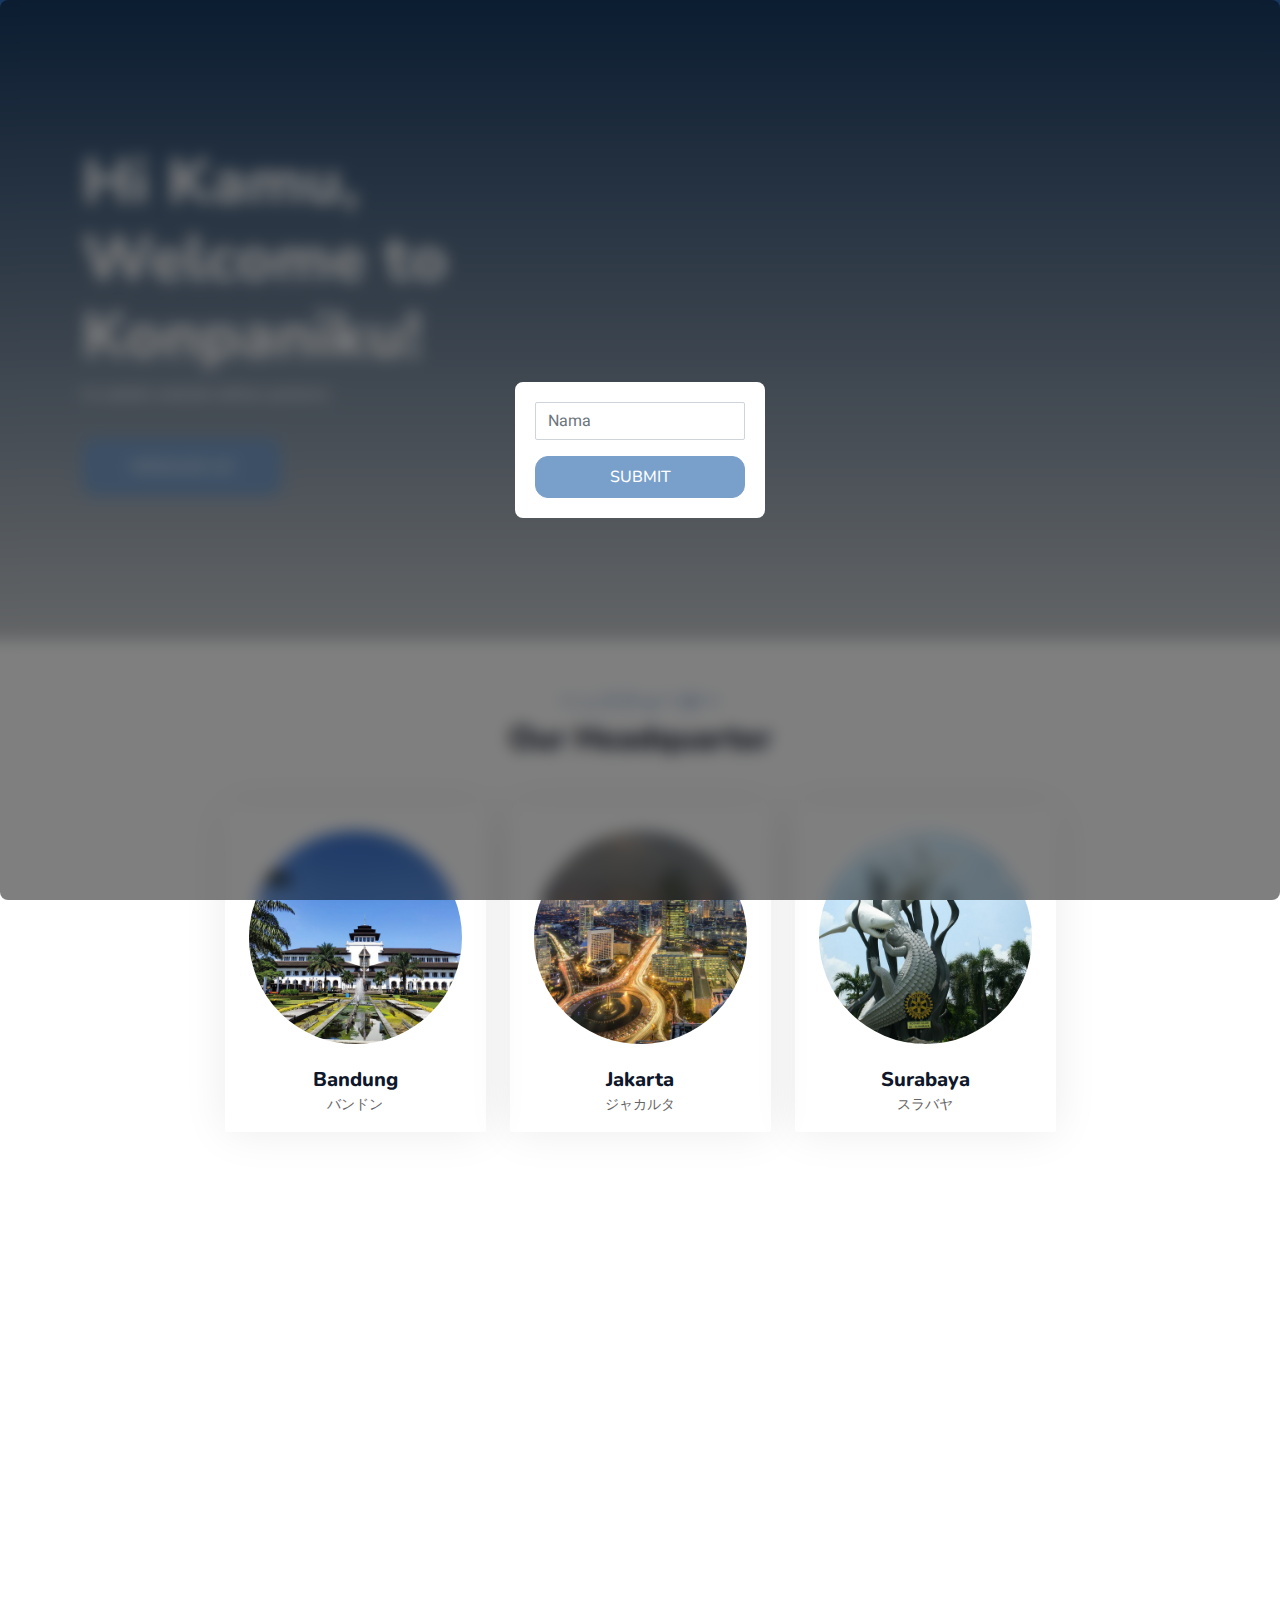
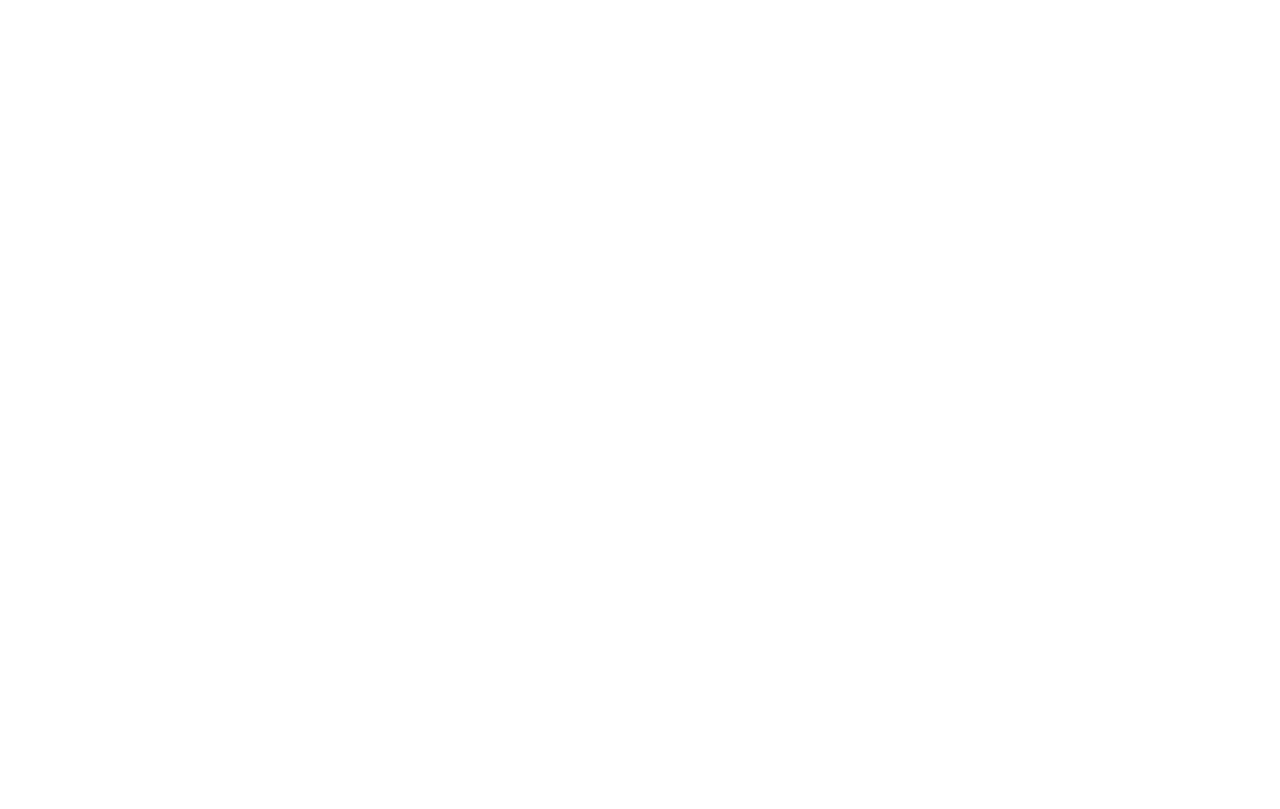
<file: index.html>
<!DOCTYPE html>
<html lang="en">

<head>
    <meta charset="utf-8">
    <title>KonpaniKu | コンパニックー</title>
    <meta content="width=device-width, initial-scale=1.0" name="viewport">
    <meta content="" name="keywords">
    <meta content="" name="description">

    <!-- Favicon -->
    <link href="img/favicon.ico" rel="icon">

    <!-- Google Web Fonts -->
    <link rel="preconnect" href="https://fonts.googleapis.com">
    <link rel="preconnect" href="https://fonts.gstatic.com" crossorigin>
    <link href="https://fonts.googleapis.com/css2?family=Heebo:wght@400;500;600&family=Nunito:wght@600;700;800&family=Pacifico&display=swap" rel="stylesheet">

    <!-- Icon Font Stylesheet -->
    <link href="https://cdnjs.cloudflare.com/ajax/libs/font-awesome/6.4.0/css/all.min.css" rel="stylesheet">
    <link href="https://cdn.jsdelivr.net/npm/bootstrap-icons@1.4.1/font/bootstrap-icons.css" rel="stylesheet">

    <!-- Libraries Stylesheet -->
    <link href="lib/animate/animate.min.css" rel="stylesheet">
    <link href="lib/owlcarousel/assets/owl.carousel.min.css" rel="stylesheet">
    <link href="lib/tempusdominus/css/tempusdominus-bootstrap-4.min.css" rel="stylesheet" />

    <!-- Customized Bootstrap Stylesheet -->
    <link href="css/bootstrap.min.css" rel="stylesheet">

    <!-- Template Stylesheet -->
    <link href="css/style.css" rel="stylesheet">
</head>

<body id="popup-page">
    <div class="container-xxl bg-white p-0">
        <div class="popup" id="popup">
            <div class="popup-content">
                <div class="mb-2">
                    <input type="text" class="form-control" id="nameInput" placeholder="Nama" required="required" onkeydown="handleKeyDown(event)">
                </div>
                <p id="error" class="error-message"></p>
                <button class="btn btn-primary w-100 py-2" style="transition: 0s;" type="submit" onclick="closePopup()">Submit</button>
            </div>
        </div>
        <!-- Spinner Start -->
        <div id="spinner" class="show bg-white position-fixed translate-middle w-100 vh-100 top-50 start-50 d-flex align-items-center justify-content-center">
            <div class="spinner-border text-primary" style="width: 3rem; height: 3rem;" role="status">
                <span class="sr-only">Loading...</span>
            </div>
        </div>
        <!-- Spinner End -->

        <!-- Navbar & Hero Start -->
        <div class="container-xxl position-relative p-0">
            <nav class="navbar navbar-expand-lg navbar-dark bg-dark px-4 px-lg-5 py-3 py-lg-0" id="navbar">
                <a href="" class="navbar-brand p-0">
                    <h1 class="text-primary m-0"><i class="fa-sharp fa-solid fa-building m-3"></i>Konpaniku</h1>
                </a>
                <button class="navbar-toggler" type="button" data-bs-toggle="collapse" data-bs-target="#navbarCollapse">
                    <span class="fa fa-bars"></span>
                </button>
                <div class="collapse navbar-collapse" id="navbarCollapse">
                    <div class="navbar-nav ms-auto py-0 pe-4">
                        <a href="index.html" class="nav-item nav-link active">Home</a>
                        <a href="profile.html" class="nav-item nav-link">Our Profile</a>
                        <a href="#" class="nav-item nav-link">Portfolio</a>
                    </div>
                    <a href="#message" class="btn btn-primary py-2 px-4" style="border-radius: 8px; ">Message Us</a>
                </div>
            </nav>

            <div class="container-xxl py-5 bg-dark hero-header mb-5">
                <div class="container my-5 py-5">
                    <div class="row align-items-center g-5">
                        <div class="col-lg-6 text-center text-lg-start">
                            <h1 class="display-3 text-white animated slideInLeft">Hi <span id="output">Kamu</span>,<br>Welcome to Konpaniku!</h1>
                            <p class="text-white animated slideInLeft mb-4 pb-2">Ini adalah website latihan pertama</p>
                            <a href="#message" class="btn btn-primary py-sm-3 px-sm-5 me-3 animated slideInLeft">Message Us</a>
                        </div>
                    </div>
                </div>
            </div>
        </div>
        <!-- Navbar & Hero End -->

        <!-- Headquarter -->
        <div class="container-xxl pb-3">
            <div class="container">
                <div class="text-center wow fadeInUp" data-wow-delay="0.1s">
                    <h5 class="ff-secondary text-center text-primary">ヘッドクォーター</h5>
                    <h2 class="mb-5">Our Headquarter</h2>
                </div>
                <div class="row g-4 justify-content-center">
                    <div class="col-lg-3 col-md-6 wow fadeInUp" data-wow-delay="0.1s">
                        <div class="team-item text-center rounded overflow-hidden">
                            <div class="rounded-circle overflow-hidden m-4">
                                <img class="img-fluid" src="img/bandung.png" alt="">
                            </div>
                            <h5 class="mb-0">Bandung</h5>
                            <small>バンドン</small>
                            <div class="d-flex justify-content-center mt-3">
                                <a class="btn btn-square btn-primary mx-1" href="#"><i class="fa-solid fa-map-location-dot"></i></a>
                                <a class="btn btn-square btn-primary mx-1" href="#"><i class="fa-brands fa-whatsapp"></i></a>
                                <a class="btn btn-square btn-primary mx-1" href="#"><i class="fa-solid fa-envelope"></i></a>
                            </div>
                        </div>
                    </div>
                    <div class="col-lg-3 col-md-6 wow fadeInUp" data-wow-delay="0.3s">
                        <div class="team-item text-center rounded overflow-hidden">
                            <div class="rounded-circle overflow-hidden m-4">
                                <img class="img-fluid" src="img/jakarta.png" alt="">
                            </div>
                            <h5 class="mb-0">Jakarta</h5>
                            <small>ジャカルタ</small>
                            <div class="d-flex justify-content-center mt-3">
                                <a class="btn btn-square btn-primary mx-1" href="#"><i class="fa-solid fa-map-location-dot"></i></a>
                                <a class="btn btn-square btn-primary mx-1" href="#"><i class="fa-brands fa-whatsapp"></i></a>
                                <a class="btn btn-square btn-primary mx-1" href="#"><i class="fa-solid fa-envelope"></i></a>
                            </div>
                        </div>
                    </div>
                    <div class="col-lg-3 col-md-6 wow fadeInUp" data-wow-delay="0.5s">
                        <div class="team-item text-center rounded overflow-hidden">
                            <div class="rounded-circle overflow-hidden m-4">
                                <img class="img-fluid" src="img/surabaya.png" alt="">
                            </div>
                            <h5 class="mb-0">Surabaya</h5>
                            <small>スラバヤ</small>
                            <div class="d-flex justify-content-center mt-3">
                                <a class="btn btn-square btn-primary mx-1" href="#"><i class="fa-solid fa-map-location-dot"></i></a>
                                <a class="btn btn-square btn-primary mx-1" href="#"><i class="fa-brands fa-whatsapp"></i></a>
                                <a class="btn btn-square btn-primary mx-1" href="#"><i class="fa-solid fa-envelope"></i></a>
                            </div>
                        </div>
                    </div>
                </div>
            </div>
        </div>
        <!-- Headquarter End -->

        <!-- Message Us Start -->
        <div class="container-xxl py-5 px-0 wow fadeInUp" data-wow-delay="0.1s" id="message">
            <div class="row g-0">
                <div class=" bg-dark d-flex align-items-center justify-content-center">
                    <div class="col-md-6 p-5 wow fadeInUp text-center" data-wow-delay="0.2s">
                        <h5 class="ff-secondary text-center text-primary">メッセージ</h5>
                        <h2 class="text-white mb-4">Message Us</h2>
                        <form onsubmit="submitForm(event)">
                            <div class="row g-3">
                                <div class="col-md-12">
                                    <div class="form-floating">
                                        <input type="text" class="form-control" id="name" placeholder="Nama" required="required">
                                        <label for="name">Nama</label>
                                    </div>
                                </div>
 
                                <div class="col-md-6">
                                    <div class="form-floating date" id="date3" data-target-input="nearest">
                                        <input type="date" class="form-control datetimepicker-input" id="date" placeholder="Tanggal Lahir" required="required"/>
                                        <label for="datetime">Tanggal Lahir</label>
                                    </div>
                                </div>
                                <div class="col-md-6">
                                    <div class="form-floating">
                                        <select class="form-select" id="select1" required>
                                            <option value="" selected disabled>Pilih...</option>
                                            <option value="Laki-laki">Laki-laki</option>
                                            <option value="Perempuan">Perempuan</option>
                                        </select>
                                        <label for="select1">Jenis Kelamin</label>
                                    </div>
                                </div>
                                <div class="col-12">
                                    <div class="form-floating">
                                        <textarea class="form-control" id="input-message" placeholder="Pesan" style="height: 100px"></textarea>
                                        <label for="message">Pesan</label>
                                    </div>
                                </div>
                                <div class="col-12">
                                    <button class="btn btn-primary w-100 py-2" type="submit">Submit</button>
                                </div>
                            </div>
                        </form>
                    </div>
                </div>
            </div>
        </div>
        <!-- Message Us Start -->   

        <!-- Testimonial Start -->
        <div class="container-xxl py-5 wow fadeInUp" data-wow-delay="0.1s">
            <div class="container">
                <div class="text-center">
                    <h5 class="ff-secondary text-center text-primary">テスティモーニアル</h5>
                    <h2 class="mb-5">What People Say</h2>
                </div>
                <div class="owl-carousel testimonial-carousel">
                    <div class="testimonial-item bg-transparent border rounded p-4">
                        <i class="fa fa-quote-left fa-2x text-primary mb-3"></i>
                        <p><span id="output-message">Your message will be displayed here.</span></p>
                        <div class="d-flex align-items-center">
                            <div class="ps-3">
                                <h5 class="mb-1"><span id="output-name"></span></h5>
                                <small><span id="output-gender"></span></small>
                            </div>
                        </div>
                    </div>
                    <div class="testimonial-item bg-transparent border rounded p-4">
                        <i class="fa fa-quote-left fa-2x text-primary mb-3"></i>
                        <p>Lorem ipsum dolor sit amet, consectetur adipiscing elit, sed do eiusmod tempor incididunt ut labore et dolore magna aliqua.</p>
                        <div class="d-flex align-items-center">
                            <div class="ps-3">
                                <h5 class="mb-1">Amelia (24)</h5>
                                <small>Perempuan</small>
                            </div>
                        </div>
                    </div>
                    <div class="testimonial-item bg-transparent border rounded p-4">
                        <i class="fa fa-quote-left fa-2x text-primary mb-3"></i>
                        <p>Ultricies tristique nulla aliquet enim tortor. Maecenas pharetra convallis posuere morbi leo urna molestie at.</p>
                        <div class="d-flex align-items-center">
                            <div class="ps-3">
                                <h5 class="mb-1">Marwan (32)</h5>
                                <small>Laki-laki</small>
                            </div>
                        </div>
                    </div>
                    <div class="testimonial-item bg-transparent border rounded p-4">
                        <i class="fa fa-quote-left fa-2x text-primary mb-3"></i>
                        <p>Nam at lectus urna duis convallis convallis tellus id interdum. Adipiscing tristique risus nec feugiat in fermentum posuere.</p>
                        <div class="d-flex align-items-center">
                            <div class="ps-3">
                                <h5 class="mb-1">Intan (19)</h5>
                                <small>Perempuan</small>
                            </div>
                        </div>
                    </div>
                </div>
            </div>
        </div>
        <!-- Testimonial End -->

        <!-- Footer Start -->
        <div class="container-fluid bg-dark text-light footer wow fadeIn" data-wow-delay="0.1s">
            <div class="container py-2 text-center">
                <h5 class="ff-secondary text-center text-primary mb-2">コンタクト</h5>
                <p class="mb-2">Reach me out!</p>
                <div class="d-flex pt-0 justify-content-center">
                    <a class="btn btn-outline-light btn-social" href="mailto:lighterland@gmail.com"><i class="fa-solid fa-envelope"></i></a>
                    <a class="btn btn-outline-light btn-social" href="https://www.linkedin.com/in/barklight/" target="_blank"><i class="fa-brands fa-linkedin"></i></a>
                </div>
            </div>
        </div>
        <!-- Footer End -->


    </div>

    <!-- JavaScript Libraries -->
    <script src="https://code.jquery.com/jquery-3.4.1.min.js"></script>
    <script src="https://cdn.jsdelivr.net/npm/bootstrap@5.0.0/dist/js/bootstrap.bundle.min.js"></script>
    <script src="lib/wow/wow.min.js"></script>
    <script src="lib/easing/easing.min.js"></script>
    <script src="lib/waypoints/waypoints.min.js"></script>
    <script src="lib/counterup/counterup.min.js"></script>
    <script src="lib/owlcarousel/owl.carousel.min.js"></script>
    <script src="lib/tempusdominus/js/moment.min.js"></script>
    <script src="lib/tempusdominus/js/moment-timezone.min.js"></script>
    <script src="lib/tempusdominus/js/tempusdominus-bootstrap-4.min.js"></script>

    <!-- Template Javascript -->
    <script src="js/main.js"></script>

    <script>
    function submitForm(event){
        event.preventDefault(); // Prevent form submission
        
        var name = document.getElementById('name').value;
        var date = document.getElementById('date').value;
        var gender = document.getElementById('select1').value;
        var message = document.getElementById('input-message').value;

        var today = new Date();
        var birthDate = new Date(date);
        var age = today.getFullYear() - birthDate.getFullYear();
        var monthDiff = today.getMonth() - birthDate.getMonth();
        if (monthDiff < 0 || (monthDiff === 0 && today.getDate() < birthDate.getDate())) {
            age--;
        }
        
        document.getElementById('output-name').textContent = name + ' (' + age + ')';
        document.getElementById('output-gender').innerHTML = gender
        document.getElementById('output-message').innerHTML = message
    }
    document.addEventListener('DOMContentLoaded', function() {
        var popup = document.getElementById('popup');

        // Check if the popup has been shown before
        var hasShownPopup = localStorage.getItem('hasShownPopup');
        if (!hasShownPopup) {
            popup.classList.add('show-popup');
            document.body.style.overflow = 'hidden'; // Disable scrolling on the body
        }
    });

    function handleKeyDown(event) {
        if (event.key === 'Enter') {
            event.preventDefault(); // Prevent form submission
            closePopup(); // Call the closePopup function
        }
    }

    function closePopup(){

        var nameInput = document.getElementById('nameInput').value;
        document.getElementById('output').innerHTML = nameInput;

        if (nameInput === '') {
            document.getElementById('error').textContent = 'Please enter your name.';
        } else {
            popup.classList.add("close-popup");
            document.getElementById('navbar').style.visibility = 'visible';
            document.body.style.overflow = 'visible'

        }

    }


    </script>


</body>
</html>
</file>
<file: css/style.css>
:root {
    --primary: #799FCB;
    --light: #F1F8FF;
    --dark: rgba(15, 23, 43, .8);
}

body#popup-page {
    overflow: hidden;
}

body#popup-page .navbar {
    visibility: hidden;
}

body#popup-page .error-message {
    color: red;
    margin-top: 5px;
}


.popup {
    display: flex;
    align-items: center;
    justify-content: center;
    position: fixed;
    top: 0;
    left: 0;
    width: 100%;
    height: 100%;
    background-color: rgba(0, 0, 0, 0.5);
    z-index: 999;
    backdrop-filter: blur(8px);
    visibility: visible;
    padding: 20px;
    border-radius: 8px;
    text-align: center;
}

.close-popup {
    visibility: hidden;
}

.popup-content {
    background-color: #fff;
    padding: 20px;
    border-radius: 8px;
    text-align: center;
}

.ff-secondary {
    font-family: 'Pacifico', cursive;
}

.fw-medium {
    font-weight: 600 !important;
}

.fw-semi-bold {
    font-weight: 700 !important;
}

.back-to-top {
    position: fixed;
    display: none;
    right: 45px;
    bottom: 45px;
    z-index: 99;
}

#spinner {
    opacity: 0;
    visibility: hidden;
    transition: opacity .5s ease-out, visibility 0s linear .5s;
    z-index: 99999;
}

#spinner.show {
    transition: opacity .5s ease-out, visibility 0s linear 0s;
    visibility: visible;
    opacity: 1;
}

.btn {
    font-family: 'Nunito', sans-serif;
    font-weight: 500;
    text-transform: uppercase;
    transition: .5s;
    border-radius: 13px;
}

.btn.btn-primary,
.btn.btn-secondary {
    color: #FFFFFF;

}

.btn-square {
    width: 38px;
    height: 38px;
}

.btn-sm-square {
    width: 32px;
    height: 32px;
}

.btn-lg-square {
    width: 48px;
    height: 48px;
}

.btn-square,
.btn-sm-square,
.btn-lg-square {
    padding: 0;
    display: flex;
    align-items: center;
    justify-content: center;
    font-weight: normal;
    border-radius: 2px;
}


.navbar-dark .navbar-nav .nav-link {
    position: relative;
    margin-left: 25px;
    padding: 35px 0;
    font-size: 15px;
    color: var(--light) !important;
    text-transform: uppercase;
    font-weight: 500;
    outline: none;
    transition: .5s;
}

.sticky-top.navbar-dark .navbar-nav .nav-link {
    padding: 20px 0;
}

.navbar-dark .navbar-nav .nav-link:hover,
.navbar-dark .navbar-nav .nav-link.active {
    color: var(--primary) !important;
}

.navbar-dark .navbar-brand img {
    max-height: 60px;
    transition: .5s;
}

.sticky-top.navbar-dark .navbar-brand img {
    max-height: 45px;
}

@media (max-width: 991.98px) {
    .sticky-top.navbar-dark {
        position: relative;
    }

    .navbar-dark .navbar-collapse {
        margin-top: 15px;
        border-top: 1px solid rgba(255, 255, 255, .1)
    }

    .navbar-dark .navbar-nav .nav-link,
    .sticky-top.navbar-dark .navbar-nav .nav-link {
        padding: 10px 0;
        margin-left: 0;
    }

    .navbar-dark .navbar-brand img {
        max-height: 45px;
    }
}

@media (min-width: 992px) {
    .navbar-dark {
        position: absolute;
        width: 100%;
        top: 0;
        left: 0;
        z-index: 999;
        background: transparent !important;
    }
    
    .sticky-top.navbar-dark {
        position: fixed;
        background: var(--dark) !important;
    }
}


.hero-header {
    background: linear-gradient(rgba(21, 59, 103, .9), rgba(238, 241, 240, .8)), url(https://media.timeout.com/images/105949749/image.jpg);
    background-position: center center;
    background-repeat: no-repeat;
    background-size: cover;
}

.hero-header img {
    animation: imgRotate 50s linear infinite;
}

@keyframes imgRotate { 
    100% { 
        transform: rotate(360deg); 
    } 
}

.breadcrumb-item + .breadcrumb-item::before {
    color: rgba(255, 255, 255, .5);
}

.section-title {
    position: relative;
    display: inline-block;
}

.section-title::before {
    position: absolute;
    content: "";
    width: 45px;
    height: 2px;
    top: 50%;
    left: -55px;
    margin-top: -1px;
    background: var(--primary);
}

.section-title::after {
    position: absolute;
    content: "";
    width: 45px;
    height: 2px;
    top: 50%;
    right: -55px;
    margin-top: -1px;
    background: var(--primary);
}

.section-title.text-start::before,
.section-title.text-end::after {
    display: none;
}

.team-item {
    box-shadow: 0 0 45px rgba(0, 0, 0, .08);
    height: calc(100% - 38px);
    transition: .5s;
}

.team-item img {
    transition: .5s;
}

.team-item:hover img {
    transform: scale(1.1);
}

.team-item:hover {
    height: 100%;
}

.team-item .btn {
    border-radius: 38px 38px 0 0;
}

.testimonial-carousel .owl-item .testimonial-item,
.testimonial-carousel .owl-item.center .testimonial-item * {
    transition: .5s;
}

.testimonial-carousel .owl-item.center .testimonial-item {
    background: var(--primary) !important;
    border-color: var(--primary) !important;
}

.testimonial-carousel .owl-item.center .testimonial-item * {
    color: var(--light) !important;
}

.testimonial-carousel .owl-dots {
    margin-top: 24px;
    display: flex;
    align-items: flex-end;
    justify-content: center;
}

.testimonial-carousel .owl-dot {
    position: relative;
    display: inline-block;
    margin: 0 5px;
    width: 15px;
    height: 15px;
    border: 1px solid #CCCCCC;
    border-radius: 15px;
    transition: .5s;
}

.testimonial-carousel .owl-dot.active {
    background: var(--primary);
    border-color: var(--primary);
}

.footer .btn.btn-social {
    margin-right: 5px;
    width: 35px;
    height: 35px;
    display: flex;
    align-items: center;
    justify-content: center;
    color: var(--light);
    border: 1px solid #FFFFFF;
    border-radius: 35px;
    transition: .3s;
}

.footer .btn.btn-social:hover {
    color: var(--primary);
}

.footer .btn.btn-link {
    display: block;
    margin-bottom: 5px;
    padding: 0;
    text-align: left;
    color: #FFFFFF;
    font-size: 15px;
    font-weight: normal;
    text-transform: capitalize;
    transition: .3s;
}

.footer .btn.btn-link::before {
    position: relative;
    content: "\f105";
    font-family: "Font Awesome 5 Free";
    font-weight: 900;
    margin-right: 10px;
}

.footer .btn.btn-link:hover {
    letter-spacing: 1px;
    box-shadow: none;
}

.footer .copyright {
    padding: 25px 0;
    font-size: 15px;
    border-top: 1px solid rgba(256, 256, 256, .1);
}

.footer .copyright a {
    color: var(--light);
}

.footer .footer-menu a {
    margin-right: 15px;
    padding-right: 15px;
    border-right: 1px solid rgba(255, 255, 255, .1);
}

.footer .footer-menu a:last-child {
    margin-right: 0;
    padding-right: 0;
    border-right: none;
}
</file>
